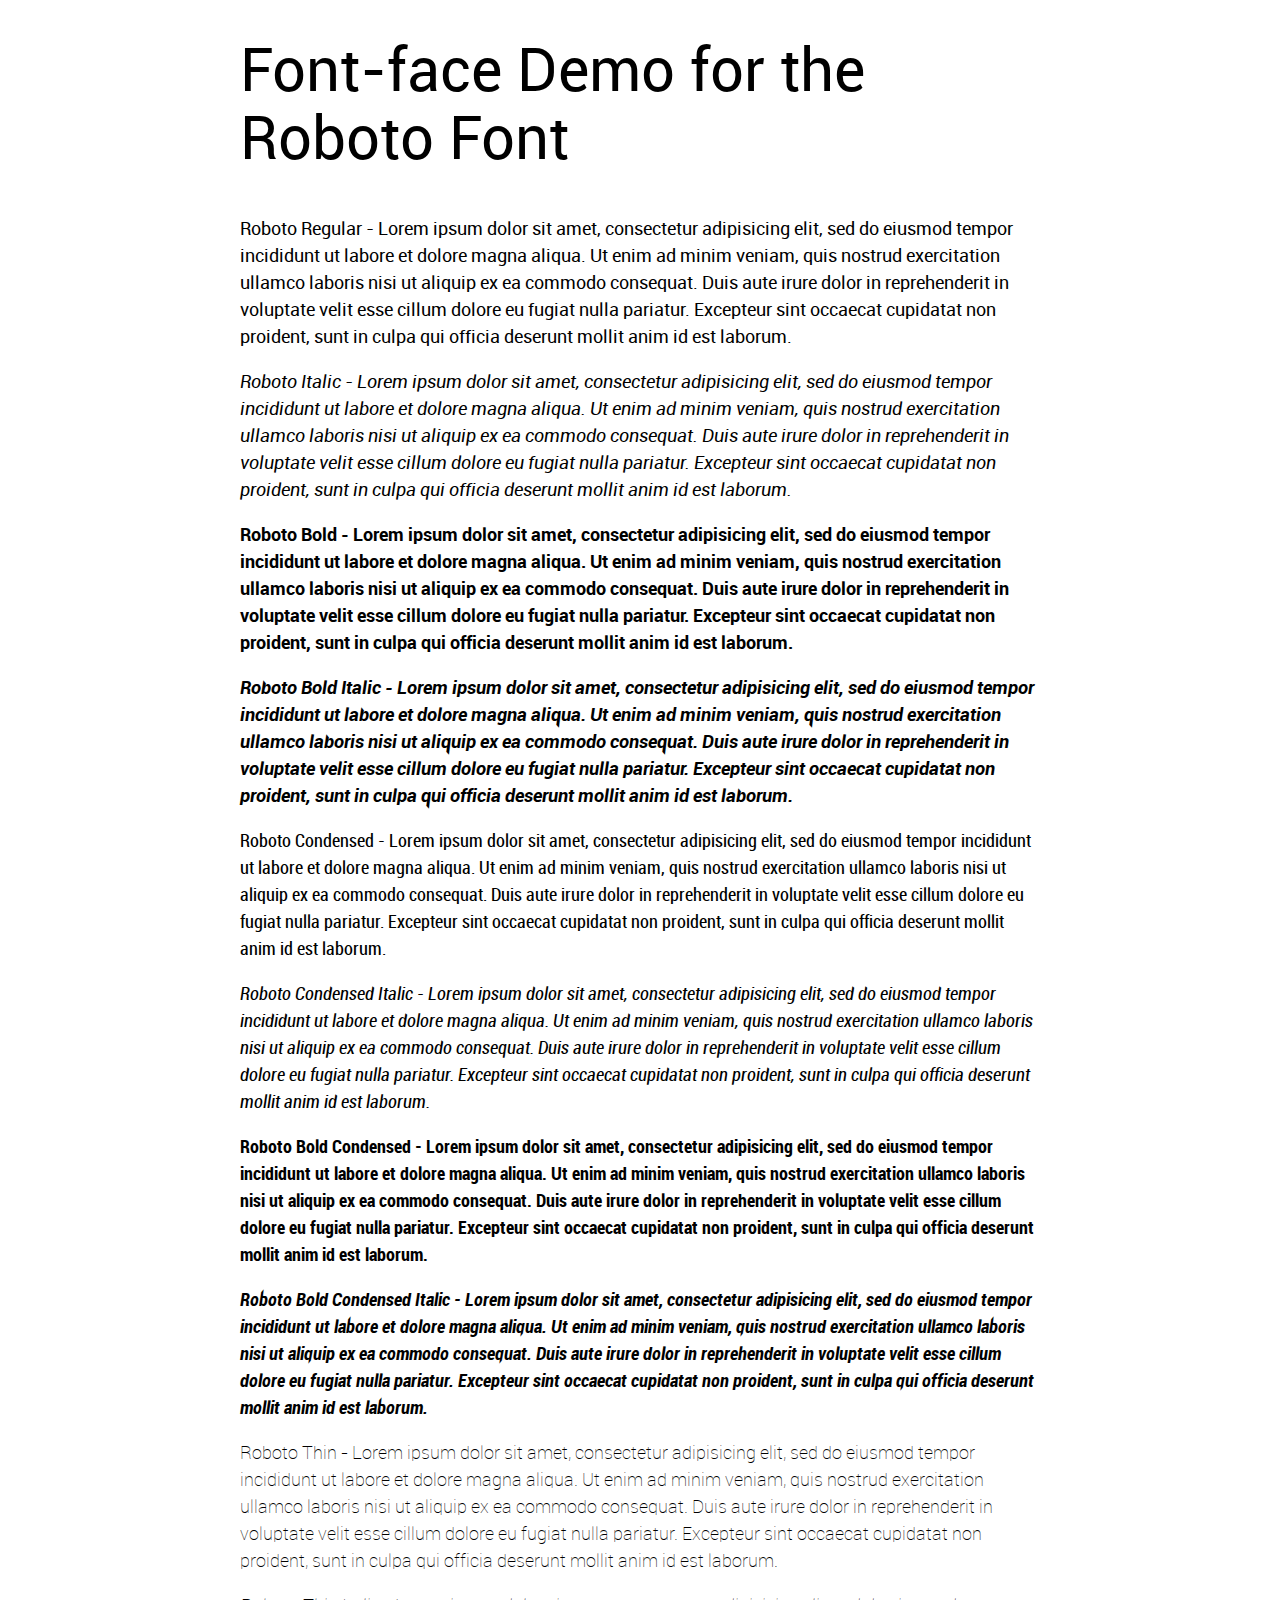
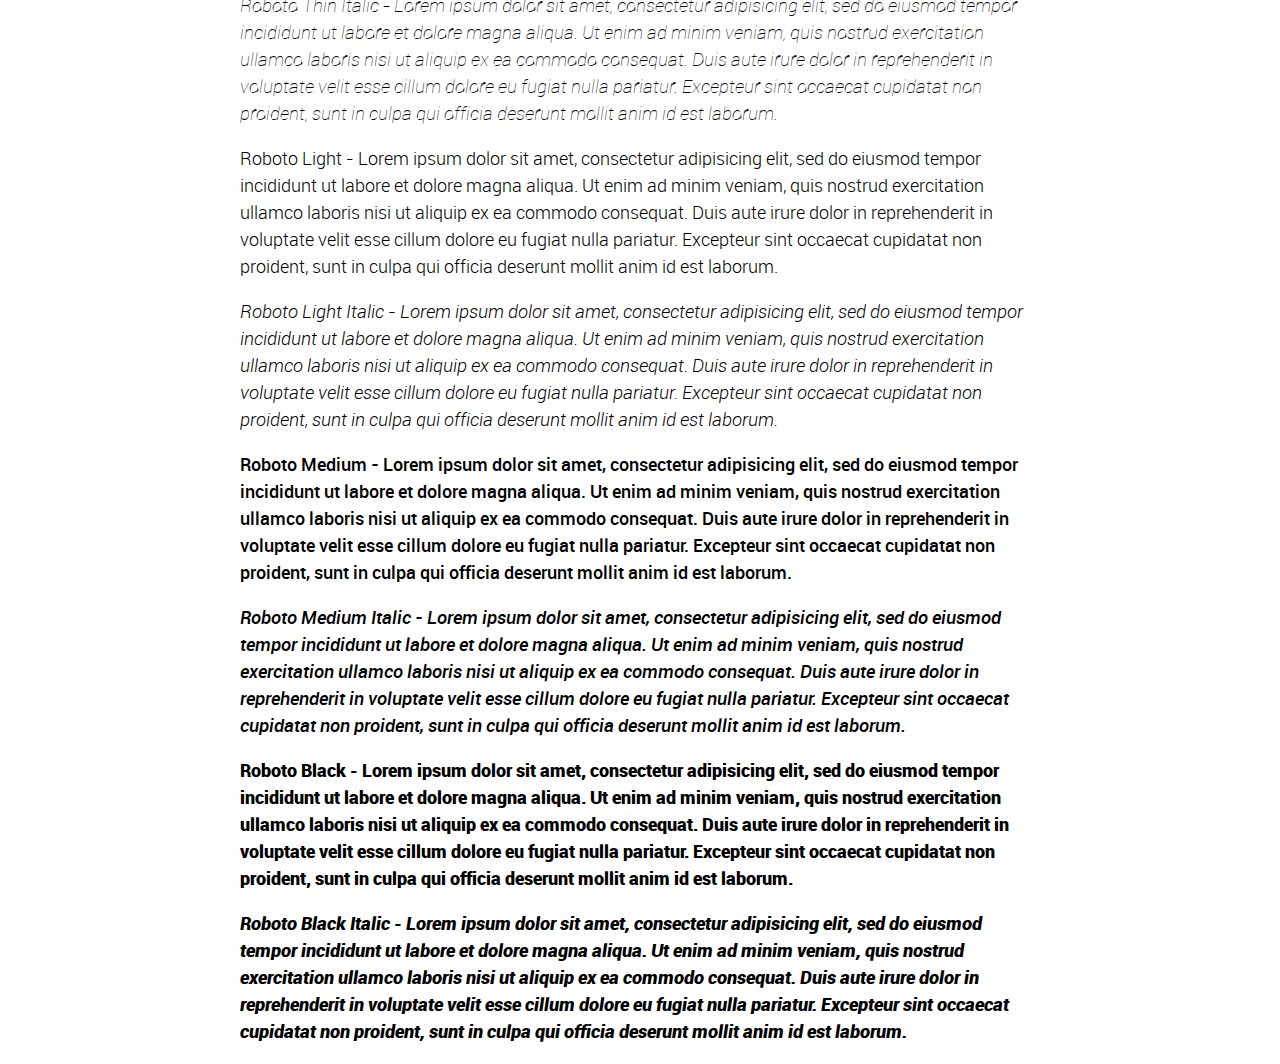
<file: mettle/static/font/roboto/demo.html>
<!DOCTYPE html PUBLIC "-//W3C//DTD XHTML 1.0 Strict//EN"
	"http://www.w3.org/TR/xhtml1/DTD/xhtml1-strict.dtd">

<html xmlns="http://www.w3.org/1999/xhtml" xml:lang="en" lang="en">
<head>
	<meta http-equiv="Content-Type" content="text/html; charset=utf-8"/>

	<title>Font Face Demo</title>
	<link rel="stylesheet" href="stylesheet.css" type="text/css" charset="utf-8">
	<style type="text/css" media="screen">
		h1.fontface {font: 60px/68px 'RobotoRegular', Arial, sans-serif;letter-spacing: 0;}

		p.style1 {font: 18px/27px 'RobotoRegular', Arial, sans-serif;}
		p.style2 {font: 18px/27px 'RobotoItalic', Arial, sans-serif;}
		p.style3 {font: 18px/27px 'RobotoBold', Arial, sans-serif;}
		p.style4 {font: 18px/27px 'RobotoBoldItalic', Arial, sans-serif;}
		p.style5 {font: 18px/27px 'RobotoCondensed', Arial, sans-serif;}
		p.style6 {font: 18px/27px 'RobotoCondensedItalic', Arial, sans-serif;}
		p.style7 {font: 18px/27px 'RobotoBoldCondensed', Arial, sans-serif;}
		p.style8 {font: 18px/27px 'RobotoBoldCondensedItalic', Arial, sans-serif;}
		p.style9 {font: 18px/27px 'RobotoThin', Arial, sans-serif;}
		p.style10 {font: 18px/27px 'RobotoThinItalic', Arial, sans-serif;}
		p.style11 {font: 18px/27px 'RobotoLight', Arial, sans-serif;}
		p.style12 {font: 18px/27px 'RobotoLightItalic', Arial, sans-serif;}
		p.style13 {font: 18px/27px 'RobotoMedium', Arial, sans-serif;}
		p.style14 {font: 18px/27px 'RobotoMediumItalic', Arial, sans-serif;}
		p.style15 {font: 18px/27px 'RobotoBlack', Arial, sans-serif;}
		p.style16 {font: 18px/27px 'RobotoBlackItalic', Arial, sans-serif;}
		
		#container {
			width: 800px;
			margin-left: auto;
			margin-right: auto;
		}
	</style>
</head>

<body>
	<div id="container">
		<h1 class="fontface">Font-face Demo for the Roboto Font</h1>
	
	 

	<p class="style1">Roboto Regular - Lorem ipsum dolor sit amet, consectetur adipisicing elit, sed do eiusmod tempor incididunt ut labore et dolore magna aliqua. Ut enim ad minim veniam, quis nostrud exercitation ullamco laboris nisi ut aliquip ex ea commodo consequat. Duis aute irure dolor in reprehenderit in voluptate velit esse cillum dolore eu fugiat nulla pariatur. Excepteur sint occaecat cupidatat non proident, sunt in culpa qui officia deserunt mollit anim id est laborum.</p>

	 

	<p class="style2">Roboto Italic - Lorem ipsum dolor sit amet, consectetur adipisicing elit, sed do eiusmod tempor incididunt ut labore et dolore magna aliqua. Ut enim ad minim veniam, quis nostrud exercitation ullamco laboris nisi ut aliquip ex ea commodo consequat. Duis aute irure dolor in reprehenderit in voluptate velit esse cillum dolore eu fugiat nulla pariatur. Excepteur sint occaecat cupidatat non proident, sunt in culpa qui officia deserunt mollit anim id est laborum.</p>

	 

	<p class="style3">Roboto Bold - Lorem ipsum dolor sit amet, consectetur adipisicing elit, sed do eiusmod tempor incididunt ut labore et dolore magna aliqua. Ut enim ad minim veniam, quis nostrud exercitation ullamco laboris nisi ut aliquip ex ea commodo consequat. Duis aute irure dolor in reprehenderit in voluptate velit esse cillum dolore eu fugiat nulla pariatur. Excepteur sint occaecat cupidatat non proident, sunt in culpa qui officia deserunt mollit anim id est laborum.</p>

	 

	<p class="style4">Roboto Bold Italic - Lorem ipsum dolor sit amet, consectetur adipisicing elit, sed do eiusmod tempor incididunt ut labore et dolore magna aliqua. Ut enim ad minim veniam, quis nostrud exercitation ullamco laboris nisi ut aliquip ex ea commodo consequat. Duis aute irure dolor in reprehenderit in voluptate velit esse cillum dolore eu fugiat nulla pariatur. Excepteur sint occaecat cupidatat non proident, sunt in culpa qui officia deserunt mollit anim id est laborum.</p>

	 

	<p class="style5">Roboto Condensed - Lorem ipsum dolor sit amet, consectetur adipisicing elit, sed do eiusmod tempor incididunt ut labore et dolore magna aliqua. Ut enim ad minim veniam, quis nostrud exercitation ullamco laboris nisi ut aliquip ex ea commodo consequat. Duis aute irure dolor in reprehenderit in voluptate velit esse cillum dolore eu fugiat nulla pariatur. Excepteur sint occaecat cupidatat non proident, sunt in culpa qui officia deserunt mollit anim id est laborum.</p>

	 

	<p class="style6">Roboto Condensed Italic - Lorem ipsum dolor sit amet, consectetur adipisicing elit, sed do eiusmod tempor incididunt ut labore et dolore magna aliqua. Ut enim ad minim veniam, quis nostrud exercitation ullamco laboris nisi ut aliquip ex ea commodo consequat. Duis aute irure dolor in reprehenderit in voluptate velit esse cillum dolore eu fugiat nulla pariatur. Excepteur sint occaecat cupidatat non proident, sunt in culpa qui officia deserunt mollit anim id est laborum.</p>

	 

	<p class="style7">Roboto Bold Condensed - Lorem ipsum dolor sit amet, consectetur adipisicing elit, sed do eiusmod tempor incididunt ut labore et dolore magna aliqua. Ut enim ad minim veniam, quis nostrud exercitation ullamco laboris nisi ut aliquip ex ea commodo consequat. Duis aute irure dolor in reprehenderit in voluptate velit esse cillum dolore eu fugiat nulla pariatur. Excepteur sint occaecat cupidatat non proident, sunt in culpa qui officia deserunt mollit anim id est laborum.</p>

	 

	<p class="style8">Roboto Bold Condensed Italic - Lorem ipsum dolor sit amet, consectetur adipisicing elit, sed do eiusmod tempor incididunt ut labore et dolore magna aliqua. Ut enim ad minim veniam, quis nostrud exercitation ullamco laboris nisi ut aliquip ex ea commodo consequat. Duis aute irure dolor in reprehenderit in voluptate velit esse cillum dolore eu fugiat nulla pariatur. Excepteur sint occaecat cupidatat non proident, sunt in culpa qui officia deserunt mollit anim id est laborum.</p>

	 

	<p class="style9">Roboto Thin - Lorem ipsum dolor sit amet, consectetur adipisicing elit, sed do eiusmod tempor incididunt ut labore et dolore magna aliqua. Ut enim ad minim veniam, quis nostrud exercitation ullamco laboris nisi ut aliquip ex ea commodo consequat. Duis aute irure dolor in reprehenderit in voluptate velit esse cillum dolore eu fugiat nulla pariatur. Excepteur sint occaecat cupidatat non proident, sunt in culpa qui officia deserunt mollit anim id est laborum.</p>

	 

	<p class="style10">Roboto Thin Italic - Lorem ipsum dolor sit amet, consectetur adipisicing elit, sed do eiusmod tempor incididunt ut labore et dolore magna aliqua. Ut enim ad minim veniam, quis nostrud exercitation ullamco laboris nisi ut aliquip ex ea commodo consequat. Duis aute irure dolor in reprehenderit in voluptate velit esse cillum dolore eu fugiat nulla pariatur. Excepteur sint occaecat cupidatat non proident, sunt in culpa qui officia deserunt mollit anim id est laborum.</p>

	 

	<p class="style11">Roboto Light - Lorem ipsum dolor sit amet, consectetur adipisicing elit, sed do eiusmod tempor incididunt ut labore et dolore magna aliqua. Ut enim ad minim veniam, quis nostrud exercitation ullamco laboris nisi ut aliquip ex ea commodo consequat. Duis aute irure dolor in reprehenderit in voluptate velit esse cillum dolore eu fugiat nulla pariatur. Excepteur sint occaecat cupidatat non proident, sunt in culpa qui officia deserunt mollit anim id est laborum.</p>

	 

	<p class="style12">Roboto Light Italic - Lorem ipsum dolor sit amet, consectetur adipisicing elit, sed do eiusmod tempor incididunt ut labore et dolore magna aliqua. Ut enim ad minim veniam, quis nostrud exercitation ullamco laboris nisi ut aliquip ex ea commodo consequat. Duis aute irure dolor in reprehenderit in voluptate velit esse cillum dolore eu fugiat nulla pariatur. Excepteur sint occaecat cupidatat non proident, sunt in culpa qui officia deserunt mollit anim id est laborum.</p>

	 

	<p class="style13">Roboto Medium - Lorem ipsum dolor sit amet, consectetur adipisicing elit, sed do eiusmod tempor incididunt ut labore et dolore magna aliqua. Ut enim ad minim veniam, quis nostrud exercitation ullamco laboris nisi ut aliquip ex ea commodo consequat. Duis aute irure dolor in reprehenderit in voluptate velit esse cillum dolore eu fugiat nulla pariatur. Excepteur sint occaecat cupidatat non proident, sunt in culpa qui officia deserunt mollit anim id est laborum.</p>

	 

	<p class="style14">Roboto Medium Italic - Lorem ipsum dolor sit amet, consectetur adipisicing elit, sed do eiusmod tempor incididunt ut labore et dolore magna aliqua. Ut enim ad minim veniam, quis nostrud exercitation ullamco laboris nisi ut aliquip ex ea commodo consequat. Duis aute irure dolor in reprehenderit in voluptate velit esse cillum dolore eu fugiat nulla pariatur. Excepteur sint occaecat cupidatat non proident, sunt in culpa qui officia deserunt mollit anim id est laborum.</p>

	 

	<p class="style15">Roboto Black - Lorem ipsum dolor sit amet, consectetur adipisicing elit, sed do eiusmod tempor incididunt ut labore et dolore magna aliqua. Ut enim ad minim veniam, quis nostrud exercitation ullamco laboris nisi ut aliquip ex ea commodo consequat. Duis aute irure dolor in reprehenderit in voluptate velit esse cillum dolore eu fugiat nulla pariatur. Excepteur sint occaecat cupidatat non proident, sunt in culpa qui officia deserunt mollit anim id est laborum.</p>

	 

	<p class="style16">Roboto Black Italic - Lorem ipsum dolor sit amet, consectetur adipisicing elit, sed do eiusmod tempor incididunt ut labore et dolore magna aliqua. Ut enim ad minim veniam, quis nostrud exercitation ullamco laboris nisi ut aliquip ex ea commodo consequat. Duis aute irure dolor in reprehenderit in voluptate velit esse cillum dolore eu fugiat nulla pariatur. Excepteur sint occaecat cupidatat non proident, sunt in culpa qui officia deserunt mollit anim id est laborum.</p>

		</div>
</body>
</html>
</file>
<file: mettle/static/font/roboto/stylesheet.css>
/* Generated by Font Squirrel (http://www.fontsquirrel.com) on December 23, 2012 02:03:26 PM America/New_York */



@font-face {
    font-family: 'RobotoRegular';
    src: url('Roboto-Regular-webfont.woff') format('woff');
    font-weight: normal;
    font-style: normal;

}

@font-face {
    font-family: 'RobotoItalic';
    src: url('Roboto-Italic-webfont.woff') format('woff');
    font-weight: normal;
    font-style: normal;

}

@font-face {
    font-family: 'RobotoBold';
    src: url('Roboto-Bold-webfont.woff') format('woff');
    font-weight: normal;
    font-style: normal;

}

@font-face {
    font-family: 'RobotoBoldItalic';
    src: url('Roboto-BoldItalic-webfont.woff') format('woff');
    font-weight: normal;
    font-style: normal;

}

@font-face {
    font-family: 'RobotoCondensed';
    src: url('Roboto-Condensed-webfont.woff') format('woff');
    font-weight: normal;
    font-style: normal;

}

@font-face {
    font-family: 'RobotoCondensedItalic';
    src: url('Roboto-CondensedItalic-webfont.woff') format('woff');
    font-weight: normal;
    font-style: normal;

}

@font-face {
    font-family: 'RobotoBoldCondensed';
    src: url('Roboto-BoldCondensed-webfont.woff') format('woff');
    font-weight: normal;
    font-style: normal;

}

@font-face {
    font-family: 'RobotoBoldCondensedItalic';
    src: url('Roboto-BoldCondensedItalic-webfont.woff') format('woff');
    font-weight: normal;
    font-style: normal;

}

@font-face {
    font-family: 'RobotoThin';
    src: url('Roboto-Thin-webfont.woff') format('woff');
    font-weight: normal;
    font-style: normal;

}

@font-face {
    font-family: 'RobotoThinItalic';
    src: url('Roboto-ThinItalic-webfont.woff') format('woff');
    font-weight: normal;
    font-style: normal;

}

@font-face {
    font-family: 'RobotoLight';
    src: url('Roboto-Light-webfont.woff') format('woff');
    font-weight: normal;
    font-style: normal;

}

@font-face {
    font-family: 'RobotoLightItalic';
    src: url('Roboto-LightItalic-webfont.woff') format('woff');
    font-weight: normal;
    font-style: normal;

}

@font-face {
    font-family: 'RobotoMedium';
    src: url('Roboto-Medium-webfont.woff') format('woff');
    font-weight: normal;
    font-style: normal;

}

@font-face {
    font-family: 'RobotoMediumItalic';
    src: url('Roboto-MediumItalic-webfont.woff') format('woff');
    font-weight: normal;
    font-style: normal;

}

@font-face {
    font-family: 'RobotoBlack';
    src: url('Roboto-Black-webfont.woff') format('woff');
    font-weight: normal;
    font-style: normal;

}

@font-face {
    font-family: 'RobotoBlackItalic';
    src: url('Roboto-BlackItalic-webfont.woff') format('woff');
    font-weight: normal;
    font-style: normal;

}
</file>
